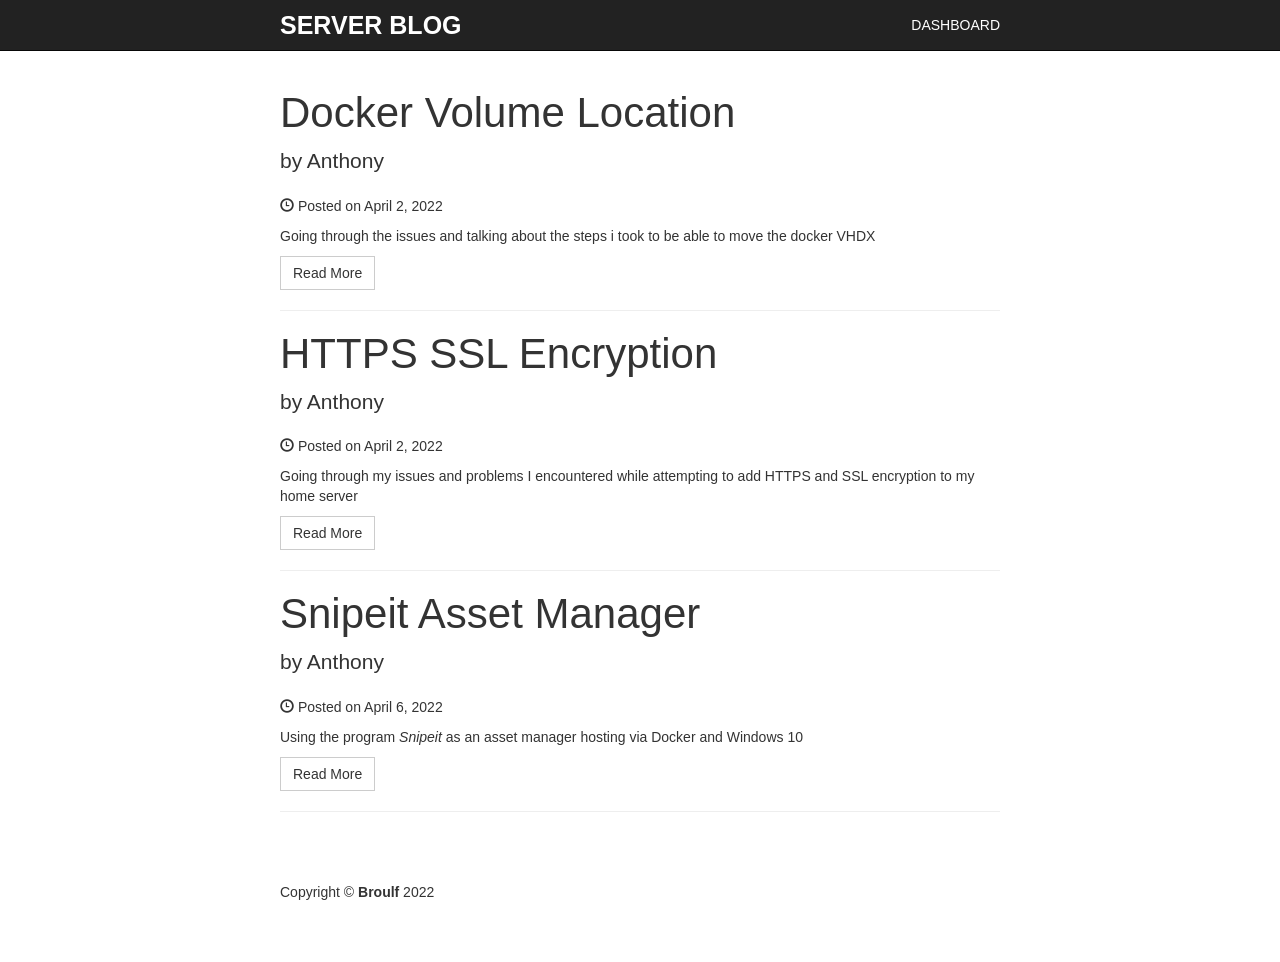
<file: blog/index.html>
<!DOCTYPE html>
<html lang="en">

  <head>

    <meta charset="utf-8">
    <meta http-equiv="X-UA-Compatible" content="IE=edge">
    <meta name="viewport" content="width=device-width, initial-scale=1">
    <meta name="description" content="">
    <meta name="author" content="">

    <title>Home - Server Blog</title>

    <!-- Bootstrap Core CSS -->
    <link href="css/bootstrap.min.css" rel="stylesheet">

    <!-- Custom CSS -->
    <link href="css/simple-blog-template.css" rel="stylesheet">

  </head>

  <body>

    <!-- Navigation -->
    <nav class="navbar navbar-inverse navbar-fixed-top" role="navigation">
      <div class="container">
        <!-- Brand and toggle get grouped for better mobile display -->
        <div class="navbar-header">
          <button type="button" class="navbar-toggle" data-toggle="collapse" data-target="#bs-example-navbar-collapse-1">
            <span class="sr-only">Toggle navigation</span>
            <span class="icon-bar"></span>
            <span class="icon-bar"></span>
            <span class="icon-bar"></span>
          </button>
          <a class="navbar-brand" href="index.html">Server Blog</a>
        </div>
        <!-- Collect the nav links, forms, and other content for toggling -->
        <div class="collapse navbar-collapse" id="bs-example-navbar-collapse-1">
          <ul class="nav navbar-nav navbar-right">
            <li>
              <a href="https://broulf.org">Dashboard</a>
            </li>
          </ul>
        </div>
        <!-- /.navbar-collapse -->
      </div>
      <!-- /.container -->
    </nav>

    <!-- Page Content -->
    <div class="container">

      <div class="row">

        <!-- Blog Entries Column -->
        <div class="col-md-12">

          <!-- First Blog Post -->
          <h2 class="post-title">
            <a href="post0.html">Docker Volume Location</a>
          </h2>
          <p class="lead">
            by Anthony
          </p>
          <p><span class="glyphicon glyphicon-time"></span> Posted on April 2, 2022</p>
          <p>Going through the issues and talking about the steps i took to be able to move the docker VHDX</p>
          <a class="btn btn-default" href="post0.html">Read More</a>

          <hr>

          <!-- Second Blog Post -->
          <h2 class="post-title">
            <a href="post1.html">HTTPS SSL Encryption</a>
          </h2>
          <p class="lead">
            by Anthony
          </p>
          <p><span class="glyphicon glyphicon-time"></span> Posted on April 2, 2022</p>
          <p>Going through my issues and problems I encountered while attempting to add HTTPS and SSL encryption to my home server</p>
          <a class="btn btn-default" href="post1.html">Read More</a>

          <hr>
        
          <!-- Third Blog Post -->
          <h2 class="post-title">
            <a href="post2.html">Snipeit Asset Manager</a>
          </h2>
          <p class="lead">
            by Anthony
          </p>
          <p><span class="glyphicon glyphicon-time"></span> Posted on April 6, 2022</p>
          <p>Using the program <i>Snipeit</i> as an asset manager hosting via Docker and Windows 10</p>
          <a class="btn btn-default" href="post2.html">Read More</a>

          <hr>
        
          <!-- Pager 
          <ul class="pager">
            <li class="previous">
              <a href="#">Prev</a>
            </li>
            <li class="next">
              <a href="#">Next</a>
            </li>
          </ul>
        -->
        </div>

      </div>
      <!-- /.row -->

    </div>
    <!-- /.container -->

    <!-- Footer -->
    <footer>
      <div class="container">
        <div class="row">
          <div class="col-lg-12">
            <p>Copyright &copy; <b>Broulf</b> 2022</p>
          </div>
          <!-- /.col-lg-12 -->
        </div>
        <!-- /.row -->
      </div>
    </footer>


    <!-- jQuery -->
    <script src="js/jquery.js"></script>

    <!-- Bootstrap Core JavaScript -->
    <script src="js/bootstrap.min.js"></script>

  </body>

</html>
</file>
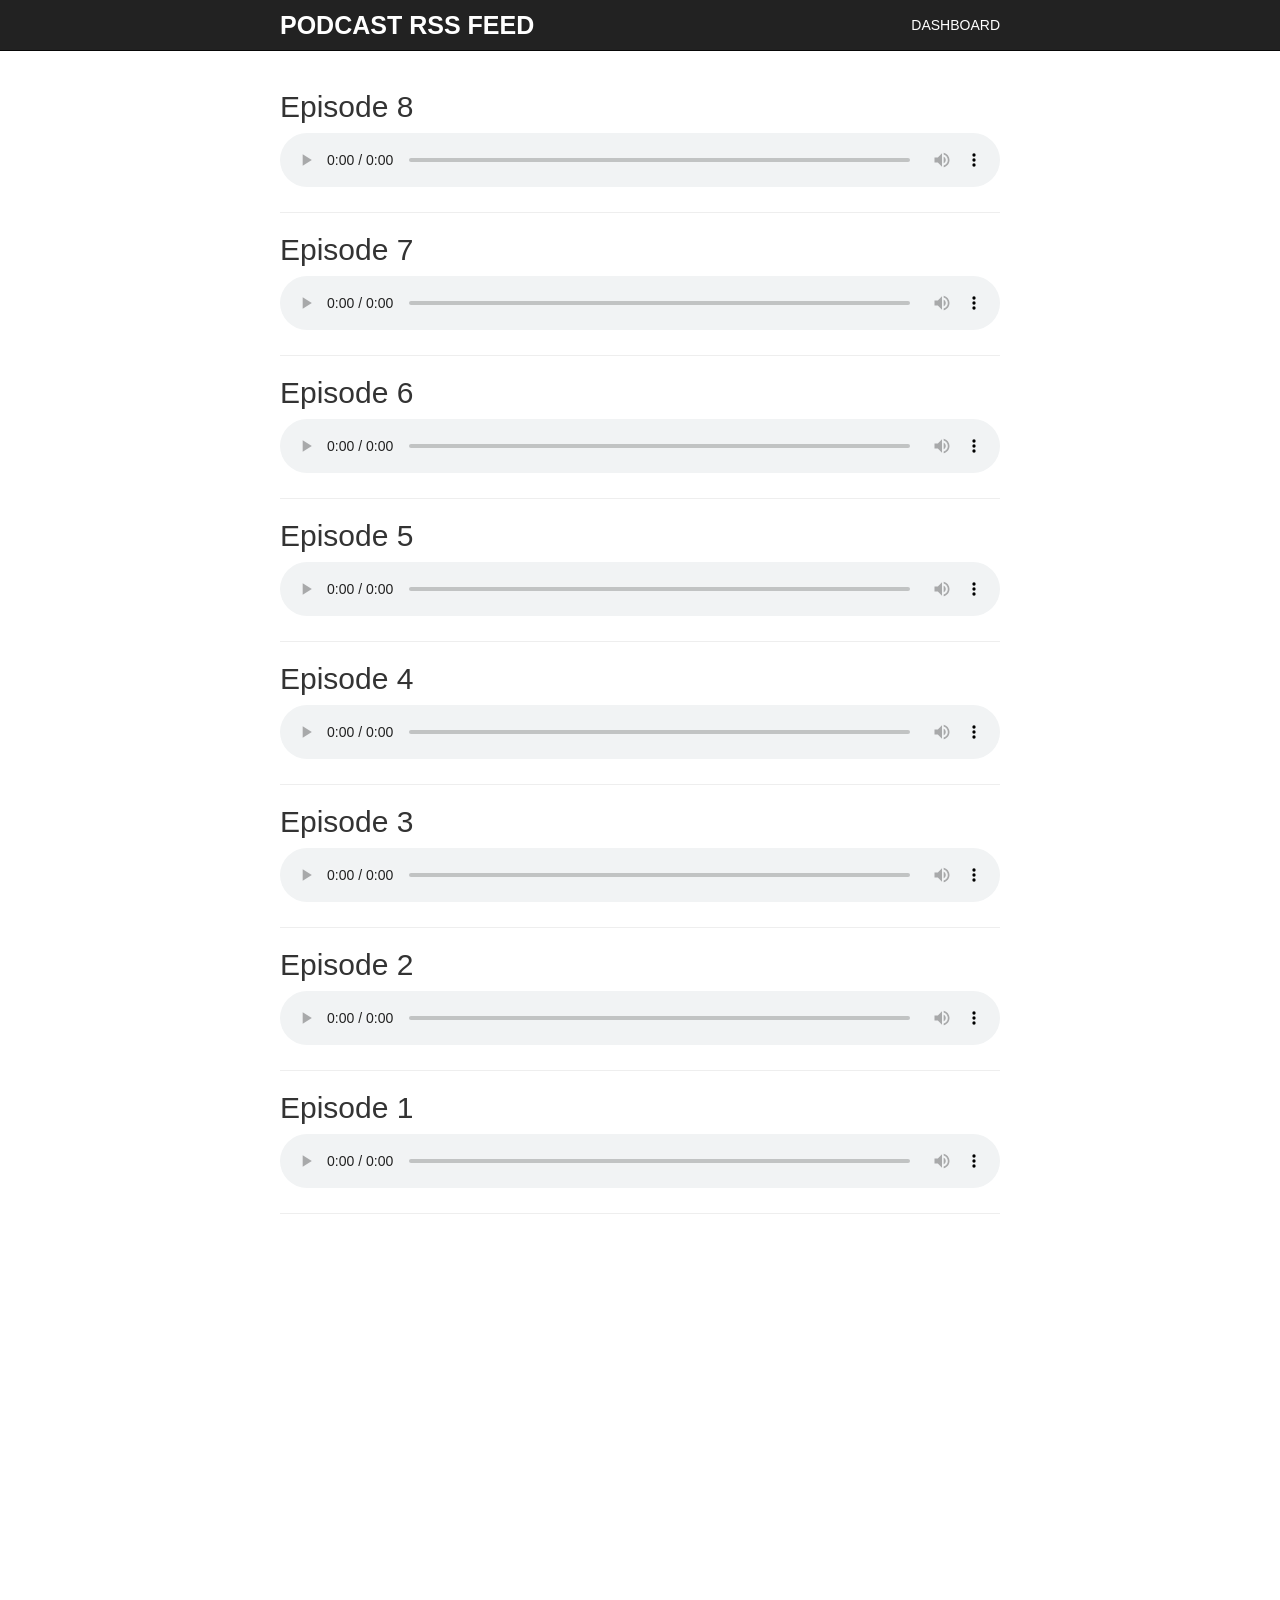
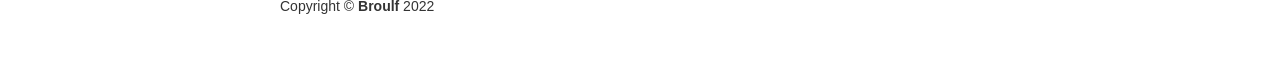
<file: feed/index.html>
<!DOCTYPE html>
<html lang="en">

  <head>

    <meta charset="utf-8">
    <meta http-equiv="X-UA-Compatible" content="IE=edge">
    <meta name="viewport" content="width=device-width, initial-scale=1">
    <meta name="description" content="">
    <meta name="author" content="">

    <title>Home - Podcast RSS Feed</title>

    <!-- Bootstrap Core CSS -->
    <link href="css/bootstrap.min.css" rel="stylesheet">

    <!-- Custom CSS -->
    <link href="css/simple-blog-template.css" rel="stylesheet">

  </head>

  <body>

    <!-- Navigation -->
    <nav class="navbar navbar-inverse navbar-fixed-top" role="navigation">
      <div class="container">
        <!-- Brand and toggle get grouped for better mobile display -->
        <div class="navbar-header">
          <button type="button" class="navbar-toggle" data-toggle="collapse" data-target="#bs-example-navbar-collapse-1">
            <span class="sr-only">Toggle navigation</span>
            <span class="icon-bar"></span>
            <span class="icon-bar"></span>
            <span class="icon-bar"></span>
          </button>
          <a class="navbar-brand" href="index.html">Podcast RSS Feed</a>
        </div>
        <!-- Collect the nav links, forms, and other content for toggling -->
        <div class="collapse navbar-collapse" id="bs-example-navbar-collapse-1">
          <ul class="nav navbar-nav navbar-right">
            <li>
              <a href="https://broulf.org">Dashboard</a>
            </li>
          </ul>
        </div>
        <!-- /.navbar-collapse -->
      </div>
      <!-- /.container -->
    </nav>

    <!-- Page Content -->
    <div class="container">

      <div class="row">

        <!-- Blog Entries Column -->
        <div class="col-md-12">
          <!-- Insert Here -->
					<h2>Episode 8</h2>
					<audio controls src="https://broulf.org/feed/Test8.mp3" style="width: 100%" type="audio/mpeg"> Your browser does not support the <code>audio</code> element. </audio>
					<hr>
					<h2>Episode 7</h2>
					<audio controls src="https://broulf.org/feed/Test7.mp3" style="width: 100%" type="audio/mpeg"> Your browser does not support the <code>audio</code> element. </audio>
					<hr>
					<h2>Episode 6</h2>
					<audio controls src="https://broulf.org/feed/Test6.mp3" style="width: 100%" type="audio/mpeg"> Your browser does not support the <code>audio</code> element. </audio>
					<hr>
					<h2>Episode 5</h2>
					<audio controls src="https://broulf.org/feed/Test5.mp3" style="width: 100%" type="audio/mpeg"> Your browser does not support the <code>audio</code> element. </audio>
					<hr>
					<h2>Episode 4</h2>
					<audio controls src="https://broulf.org/feed/Test4.mp3" style="width: 100%" type="audio/mpeg"> Your browser does not support the <code>audio</code> element. </audio>
					<hr>
					<h2>Episode 3</h2>
					<audio controls src="https://broulf.org/feed/Test3.mp3" style="width: 100%" type="audio/mpeg"> Your browser does not support the <code>audio</code> element. </audio>
					<hr>
          <h2>Episode 2</h2>
          <audio controls src="https://broulf.org/feed/Test2.mp3" style="width: 100%" type="audio/mpeg"> Your browser does not support the <code>audio</code> element. </audio>
          <hr>
          <h2>Episode 1</h2>
          <audio controls src="https://broulf.org/feed/Test1.mp3" style="width: 100%" type="audio/mpeg"> Your browser does not support the <code>audio</code> element. </audio>
          <hr>
          <iframe src="https://anchor.fm/anthony-segura8/embed" style="width: 100%" frameborder="0" scrolling="no"></iframe>
          <iframe style="border-radius:12px" src="https://open.spotify.com/embed/show/3Hk8u6GLn1rAZGGlXHoMRQ?utm_source=generator&theme=0" width="100%" height="152" frameBorder="0" allowfullscreen="" allow="autoplay; clipboard-write; encrypted-media; fullscreen; picture-in-picture"></iframe>
          <!-- Pager 
          <ul class="pager">
            <li class="previous">
              <a href="#">Prev</a>
            </li>
            <li class="next">
              <a href="#">Next</a>
            </li>
          </ul>
        -->
        </div>

      </div>
      <!-- /.row -->

    </div>
    <!-- /.container -->

    <!-- Footer -->
    <footer>
      <div class="container">
        <div class="row">
          <div class="col-lg-12">
            <p>Copyright &copy; <b>Broulf</b> 2022</p>
          </div>
          <!-- /.col-lg-12 -->
        </div>
        <!-- /.row -->
      </div>
    </footer>


    <!-- jQuery -->
    <script src="js/jquery.js"></script>

    <!-- Bootstrap Core JavaScript -->
    <script src="js/bootstrap.min.js"></script>

  </body>

</html>
</file>
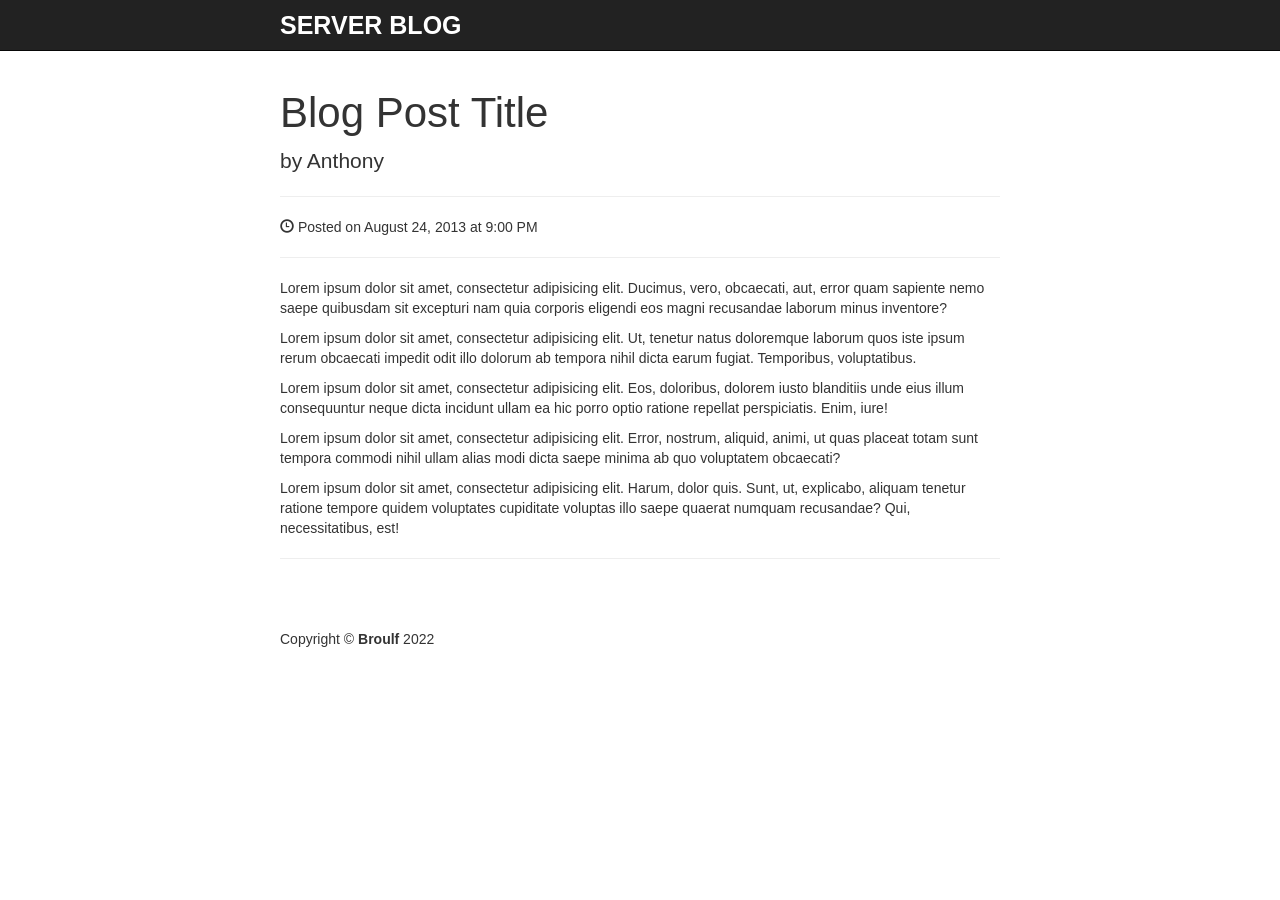
<file: blog/post-template.html>
<!DOCTYPE html>
<html lang="en">

  <head>

    <meta charset="utf-8">
    <meta http-equiv="X-UA-Compatible" content="IE=edge">
    <meta name="viewport" content="width=device-width, initial-scale=1">
    <meta name="description" content="">
    <meta name="author" content="">

    <title>Post - Simple Blog Template</title>

    <!-- Bootstrap Core CSS -->
    <link href="css/bootstrap.min.css" rel="stylesheet">

    <!-- Custom CSS -->
    <link href="css/simple-blog-template.css" rel="stylesheet">

  </head>

  <body>

    <!-- Navigation -->
    <nav class="navbar navbar-inverse navbar-fixed-top" role="navigation">
      <div class="container">
        <!-- Brand and toggle get grouped for better mobile display -->
        <div class="navbar-header">
          <button type="button" class="navbar-toggle" data-toggle="collapse" data-target="#bs-example-navbar-collapse-1">
            <span class="sr-only">Toggle navigation</span>
            <span class="icon-bar"></span>
            <span class="icon-bar"></span>
            <span class="icon-bar"></span>
          </button>
          <a class="navbar-brand" href="index.html">Server Blog</a>
        </div>
        <!-- Collect the nav links, forms, and other content for toggling -->
        <div class="collapse navbar-collapse" id="bs-example-navbar-collapse-1">
        </div>
        <!-- /.navbar-collapse -->
      </div>
      <!-- /.container -->
    </nav>


    <!-- Page Content -->
    <div class="container">

      <div class="row">

        <!-- Blog Post Content Column -->
        <div class="col-lg-12">

          <!-- Blog Post -->

          <!-- Title -->
          <h1 class="post-title">Blog Post Title</h1>

          <!-- Author -->
          <p class="lead">
            by Anthony
          </p>

          <hr>

          <!-- Date/Time -->
          <p><span class="glyphicon glyphicon-time"></span> Posted on August 24, 2013 at 9:00 PM</p>

          <hr>

          <!-- Post Content -->
          <p>Lorem ipsum dolor sit amet, consectetur adipisicing elit. Ducimus, vero, obcaecati, aut, error quam sapiente nemo saepe quibusdam sit excepturi nam quia corporis eligendi eos magni recusandae laborum minus inventore?</p>
          <p>Lorem ipsum dolor sit amet, consectetur adipisicing elit. Ut, tenetur natus doloremque laborum quos iste ipsum rerum obcaecati impedit odit illo dolorum ab tempora nihil dicta earum fugiat. Temporibus, voluptatibus.</p>
          <p>Lorem ipsum dolor sit amet, consectetur adipisicing elit. Eos, doloribus, dolorem iusto blanditiis unde eius illum consequuntur neque dicta incidunt ullam ea hic porro optio ratione repellat perspiciatis. Enim, iure!</p>
          <p>Lorem ipsum dolor sit amet, consectetur adipisicing elit. Error, nostrum, aliquid, animi, ut quas placeat totam sunt tempora commodi nihil ullam alias modi dicta saepe minima ab quo voluptatem obcaecati?</p>
          <p>Lorem ipsum dolor sit amet, consectetur adipisicing elit. Harum, dolor quis. Sunt, ut, explicabo, aliquam tenetur ratione tempore quidem voluptates cupiditate voluptas illo saepe quaerat numquam recusandae? Qui, necessitatibus, est!</p>

          <hr>

        </div>
      </div>
      <!-- /.row -->

    </div>
    <!-- /.container -->

    <!-- Footer -->
    <footer>
      <div class="container">
        <div class="row">
          <div class="col-lg-12">
            <p>Copyright &copy; <b>Broulf</b> 2022</p>
          </div>
          <!-- /.col-lg-12 -->
        </div>
        <!-- /.row -->
      </div>
    </footer>

    <!-- jQuery -->
    <script src="js/jquery.js"></script>

    <!-- Bootstrap Core JavaScript -->
    <script src="js/bootstrap.min.js"></script>

  </body>

</html>
</file>
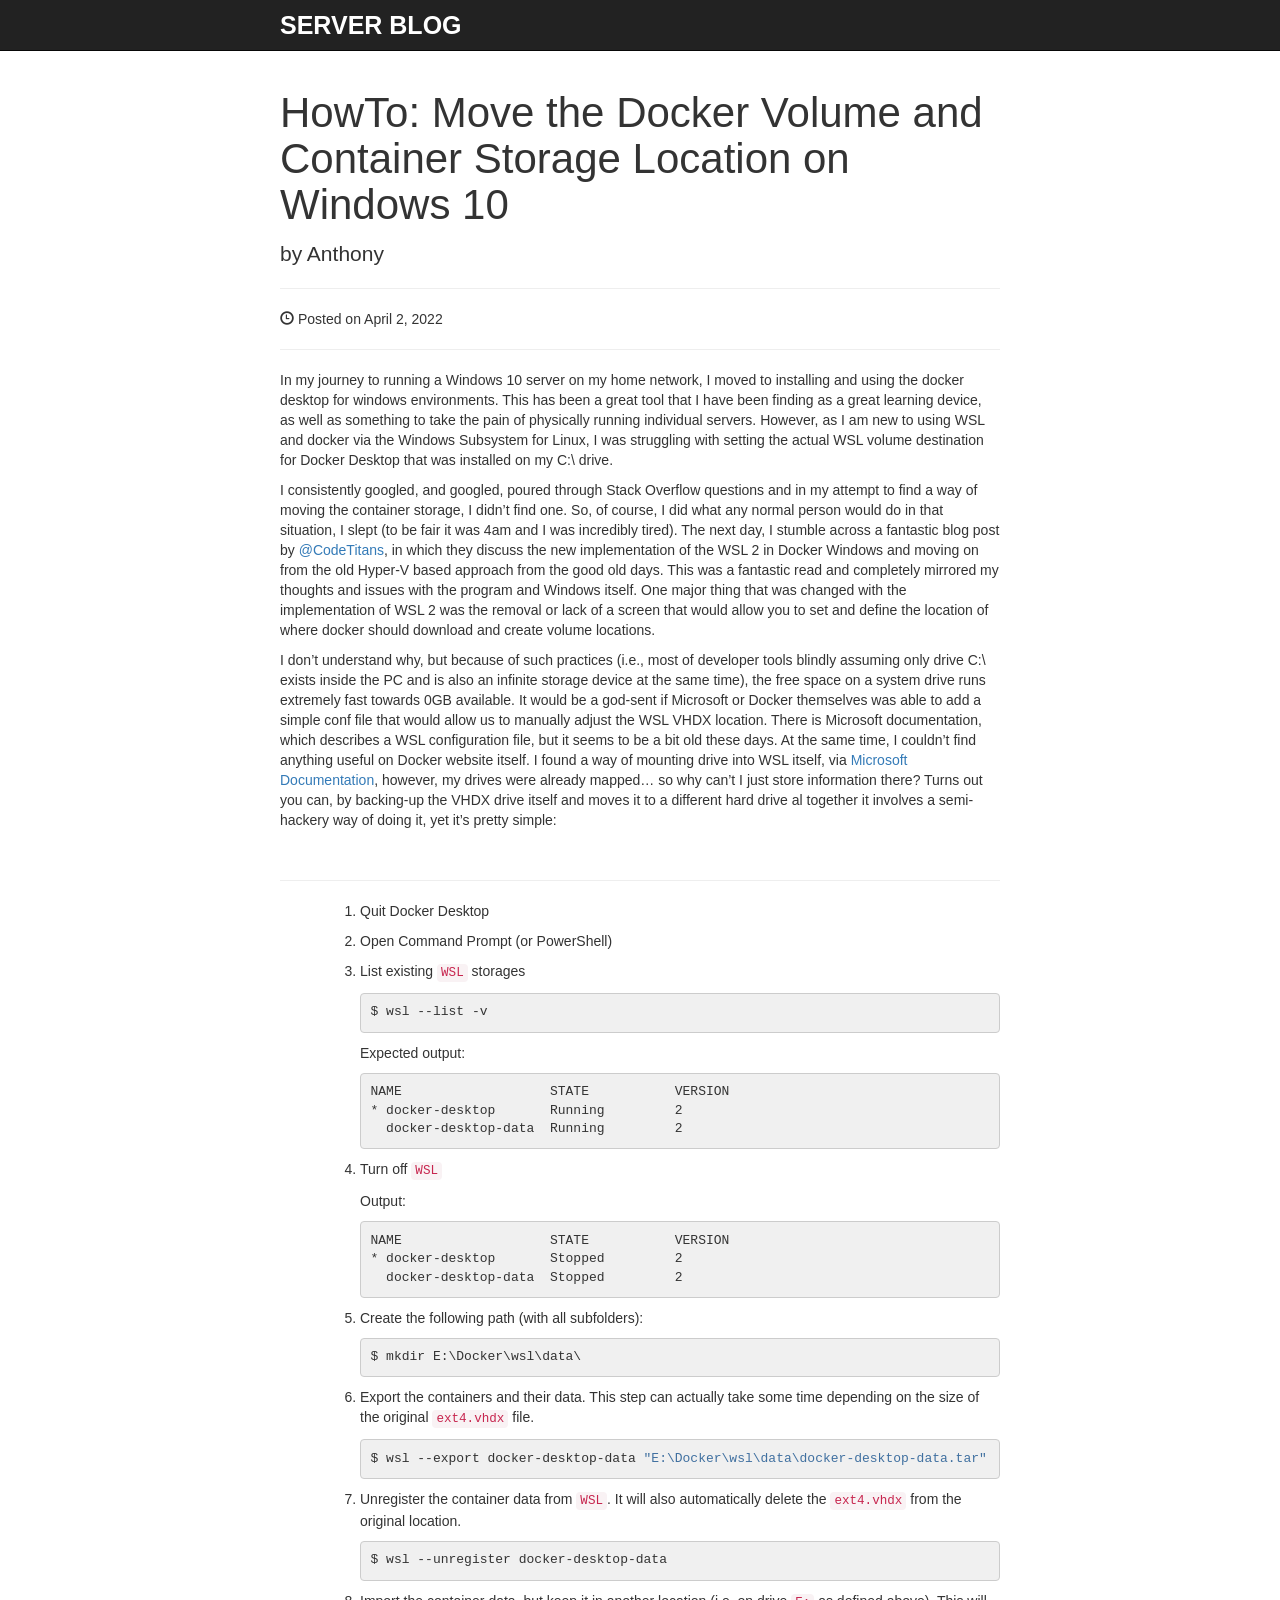
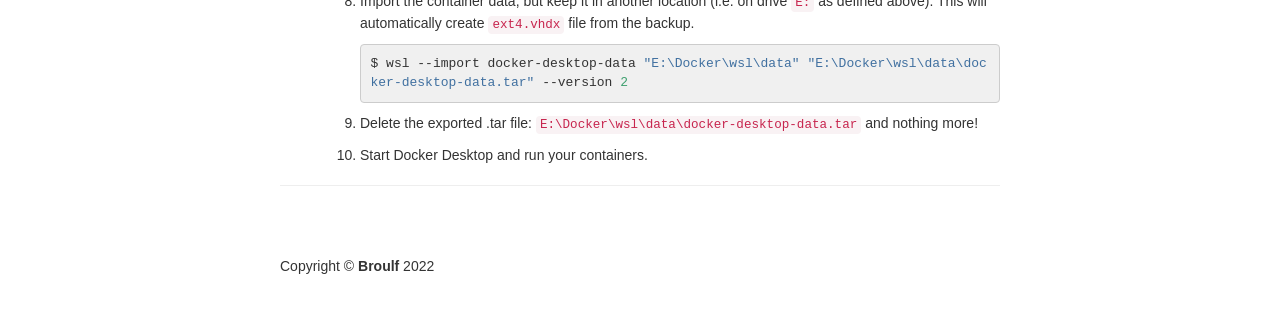
<file: blog/post0.html>
<!DOCTYPE html>
<html lang="en">

  <head>

    <style>
      code {
        font-family: Consolas,"courier new";
        color: crimson;
        background-color: #fffeea;
        padding: 2px;
        font-size: 105%;
      }
    </style>

    <meta charset="utf-8">
    <meta http-equiv="X-UA-Compatible" content="IE=edge">
    <meta name="viewport" content="width=device-width, initial-scale=1">
    <meta name="description" content="">
    <meta name="author" content="">

    <title>Docker - Volume Location</title>

    <!-- Bootstrap Core CSS -->
    <link href="css/bootstrap.min.css" rel="stylesheet">

    <!-- Custom CSS -->
    <link href="css/simple-blog-template.css" rel="stylesheet">

  </head>

  <body>

    <!-- Navigation -->
    <nav class="navbar navbar-inverse navbar-fixed-top" role="navigation">
      <div class="container">
        <!-- Brand and toggle get grouped for better mobile display -->
        <div class="navbar-header">
          <button type="button" class="navbar-toggle" data-toggle="collapse" data-target="#bs-example-navbar-collapse-1">
            <span class="sr-only">Toggle navigation</span>
            <span class="icon-bar"></span>
            <span class="icon-bar"></span>
            <span class="icon-bar"></span>
          </button>
          <a class="navbar-brand" href="index.html">Server Blog</a>
        </div>
        <!-- Collect the nav links, forms, and other content for toggling -->
        <div class="collapse navbar-collapse" id="bs-example-navbar-collapse-1">
        </div>
        <!-- /.navbar-collapse -->
      </div>
      <!-- /.container -->
    </nav>


    <!-- Page Content -->
    <div class="container">

      <div class="row">

        <!-- Blog Post Content Column -->
        <div class="col-lg-12">

          <!-- Blog Post -->

          <!-- Title -->
          <h1 class="post-title">HowTo: Move the Docker Volume and Container Storage Location on Windows 10</h1>

          <!-- Author -->
          <p class="lead">
            by Anthony
          </p>

          <hr>

          <!-- Date/Time -->
          <p><span class="glyphicon glyphicon-time"></span> Posted on April 2, 2022</p>

          <hr>

          <!-- Post Content -->
          <p>In my journey to running a Windows 10 server on my home network, I moved to installing and using the docker desktop for windows environments. 
              This has been a great tool that I have been finding as a great learning device, as well as something to take the pain of physically running individual servers. 
              However, as I am new to using WSL and docker via the Windows Subsystem for Linux, I was struggling with setting the actual WSL volume destination for Docker Desktop that was installed on my C:\ drive.
            </p>
          <p>I consistently googled, and googled, poured through Stack Overflow questions and in my attempt to find a way of moving the container storage, I didn’t find one. 
              So, of course, I did what any normal person would do in that situation, I slept (to be fair it was 4am and I was incredibly tired). 
              The next day, I stumble across a fantastic blog post by <a href="https://blog.codetitans.pl/post/howto-docker-over-wsl2-location/">@CodeTitans</a>, 
              in which they discuss the new implementation of the WSL 2 in Docker Windows and moving on from the old Hyper-V based approach from the good old days. 
              This was a fantastic read and completely mirrored my thoughts and issues with the program and Windows itself. 
              One major thing that was changed with the implementation of WSL 2 was the removal or lack of a screen that would 
              allow you to set and define the location of where docker should download and create volume locations.</p>
          <p>I don’t understand why, but because of such practices (i.e., most of developer tools blindly assuming only drive C:\ exists inside the PC and is also an infinite storage device at the same time), 
              the free space on a system drive runs extremely fast towards 0GB available. It would be a god-sent if Microsoft or Docker themselves was able to add a simple conf file that would allow us to 
              manually adjust the WSL VHDX location. There is Microsoft documentation, which describes a WSL configuration file, but it seems to be a bit old these days. At the same time, 
              I couldn’t find anything useful on Docker website itself. I found a way of mounting drive into WSL itself, 
              via <a href="https://docs.microsoft.com/en-us/windows/wsl/wsl2-mount-disk">Microsoft Documentation</a>, however, my drives were already mapped… so why can’t I just store information there? 
              Turns out you can, by backing-up the VHDX drive itself and moves it to a different hard drive al together it involves a semi-hackery way of doing it, yet it’s pretty simple: </p> <br>
          <hr>
          <ol>
            <ol><li><p>Quit Docker Desktop</p></li>
                <li><p>Open Command Prompt (or PowerShell)</p></li>
                <li><p>List existing <code>WSL</code> storages</p>
                <div class="highlight"><pre style="background-color:#f0f0f0;-moz-tab-size:4;-o-tab-size:4;tab-size:4"><code class="language-bash" data-lang="bash">$ wsl --list -v</code></pre></div>
                <p>Expected output:</p>
                <div class="highlight"><pre style="background-color:#f0f0f0;-moz-tab-size:4;-o-tab-size:4;tab-size:4"><code class="language-plain" data-lang="plain">NAME                   STATE           VERSION                                          * docker-desktop       Running         2                                                &nbsp&nbspdocker-desktop-data  Running         2</code></pre></div></li>
                <li><p>Turn off <code>WSL</code></p>
                <p>Output:</p>
                <div class="highlight"><pre style="background-color:#f0f0f0;-moz-tab-size:4;-o-tab-size:4;tab-size:4"><code class="language-plain" data-lang="plain">NAME                   STATE           VERSION                                          * docker-desktop       Stopped         2                                                &nbsp&nbspdocker-desktop-data  Stopped         2</code></pre></div></li>
                <li><p>Create the following path (with all subfolders):</p><div class="highlight"><pre style="background-color:#f0f0f0;-moz-tab-size:4;-o-tab-size:4;tab-size:4"><code class="language-plain" data-lang="plain">$ mkdir E:\Docker\wsl\data\</code></pre></div></li>
                <li><p>Export the containers and their data. This step can actually take some time depending on the size of the original <code>ext4.vhdx</code> file.</p><div class="highlight"><pre style="background-color:#f0f0f0;-moz-tab-size:4;-o-tab-size:4;tab-size:4"><code class="language-bash" data-lang="bash">$ wsl --export docker-desktop-data <span style="color:#4070a0">"E:\Docker\wsl\data\docker-desktop-data.tar"</span></code></pre></div></li>
                <li><p>Unregister the container data from <code>WSL</code>. It will also automatically delete the <code>ext4.vhdx</code> from the original location.</p><div class="highlight"><pre style="background-color:#f0f0f0;-moz-tab-size:4;-o-tab-size:4;tab-size:4"><code class="language-bash" data-lang="bash">$ wsl --unregister docker-desktop-data</code></pre></div></li>
                <li><p>Import the container data, but keep it in another location (i.e. on drive <code>E:</code> as defined above). This will automatically create <code>ext4.vhdx</code> file from the backup.</p><div class="highlight"><pre style="background-color:#f0f0f0;-moz-tab-size:4;-o-tab-size:4;tab-size:4"><code class="language-bash" data-lang="bash">$ wsl --import docker-desktop-data <span style="color:#4070a0">"E:\Docker\wsl\data"</span> <span style="color:#4070a0">"E:\Docker\wsl\data\docker-desktop-data.tar"</span> --version <span style="color:#40a070">2</span></code></pre></div></li>
                <li><p>Delete the exported .tar file: <code>E:\Docker\wsl\data\docker-desktop-data.tar</code> and nothing more!</p></li><li><p>Start Docker Desktop and run your containers.</p></li></ol>
          </ol>
          <hr>

        </div>
      </div>
      <!-- /.row -->

    </div>
    <!-- /.container -->

    <!-- Footer -->
    <footer>
      <div class="container">
        <div class="row">
          <div class="col-lg-12">
            <p>Copyright &copy; <b>Broulf</b> 2022</p>
          </div>
          <!-- /.col-lg-12 -->
        </div>
        <!-- /.row -->
      </div>
    </footer>

    <!-- jQuery -->
    <script src="js/jquery.js"></script>

    <!-- Bootstrap Core JavaScript -->
    <script src="js/bootstrap.min.js"></script>

  </body>

</html>
</file>
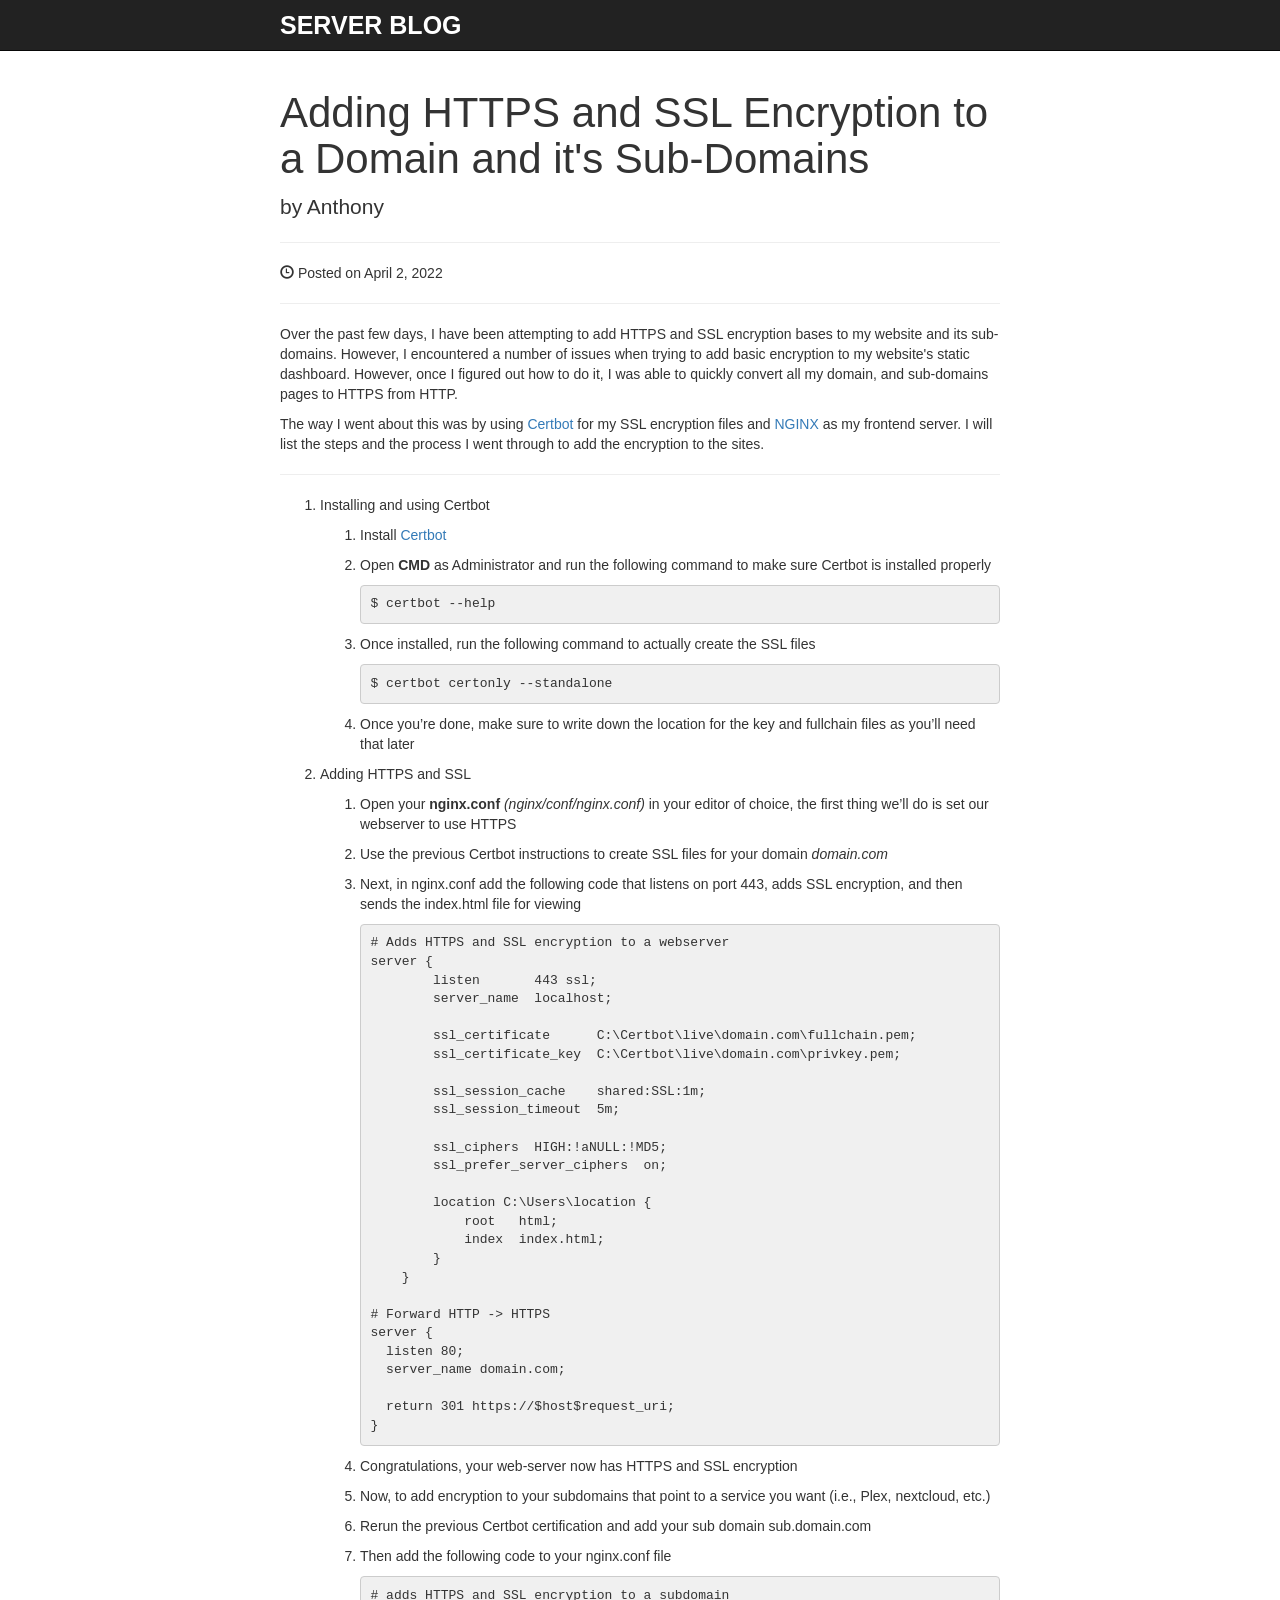
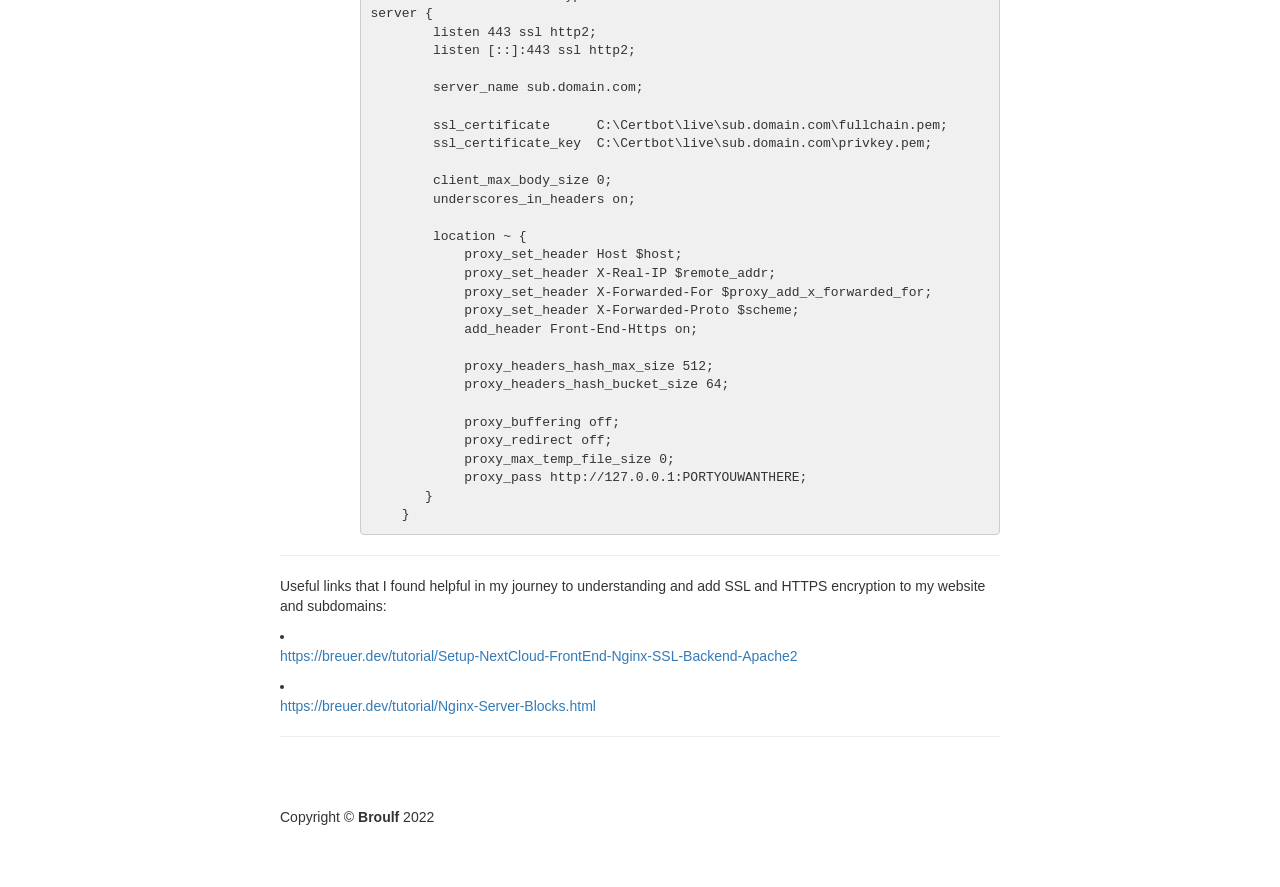
<file: blog/post1.html>
<!DOCTYPE html>
<html lang="en">

  <head>
    <meta charset="utf-8">
    <meta http-equiv="X-UA-Compatible" content="IE=edge">
    <meta name="viewport" content="width=device-width, initial-scale=1">
    <meta name="description" content="">
    <meta name="author" content="">

    <title>HTTPS - HTTPS SSL Encryption</title>

    <!-- Bootstrap Core CSS -->
    <link href="css/bootstrap.min.css" rel="stylesheet">

    <!-- Custom CSS -->
    <link href="css/simple-blog-template.css" rel="stylesheet">
  </head>

  <body>
    <!-- Navigation -->
    <nav class="navbar navbar-inverse navbar-fixed-top" role="navigation">
      <div class="container">
        <!-- Brand and toggle get grouped for better mobile display -->
        <div class="navbar-header">
          <button type="button" class="navbar-toggle" data-toggle="collapse" data-target="#bs-example-navbar-collapse-1">
            <span class="sr-only">Toggle navigation</span>
            <span class="icon-bar"></span>
            <span class="icon-bar"></span>
            <span class="icon-bar"></span>
          </button>
          <a class="navbar-brand" href="index.html">Server Blog</a>
        </div>
        <!-- Collect the nav links, forms, and other content for toggling -->
        <div class="collapse navbar-collapse" id="bs-example-navbar-collapse-1">
        </div>
        <!-- /.navbar-collapse -->
      </div>
      <!-- /.container -->
    </nav>


    <!-- Page Content -->
    <div class="container">

      <div class="row">

        <!-- Blog Post Content Column -->
        <div class="col-lg-12">
          <!-- Blog Post -->
          <!-- Title -->
          <h1 class="post-title">Adding HTTPS and SSL Encryption to a Domain and it's Sub-Domains</h1>
          <!-- Author -->
          <p class="lead">
            by Anthony
          </p>

          <hr>

          <!-- Date/Time -->
          <p><span class="glyphicon glyphicon-time"></span> Posted on April 2, 2022</p>

          <hr>

          <!-- Post Content -->
          <p>
            Over the past few days, I have been attempting to add HTTPS and SSL encryption bases to my website and its sub-domains. 
            However, I encountered a number of issues when trying to add basic encryption to my website's static dashboard. 
            However, once I figured out how to do it, I was able to quickly convert all my domain, and sub-domains pages to HTTPS from HTTP.
          </p>
          <p>
            The way I went about this was by using <a href="https://certbot.eff.org/instructions?ws=webproduct&os=windows">Certbot</a> 
            for my SSL encryption files and <a href="https://nginx.org">NGINX</a> as my frontend server. 
            I will list the steps and the process I went through to add the encryption to the sites. 
          </p>

          <hr>
          
          <ol> <!-- <li><p></p></li> -->
            <li><p>Installing and using Certbot</p></li>
            <ol>
              <li><p>Install <a href="https://certbot.eff.org/instructions?ws=webproduct&os=windows">Certbot</a></p></li>
              <li><p>Open <b>CMD</b> as Administrator and run the following command to make sure Certbot is installed properly</p></li>
              <div class="highlight"><pre style="background-color:#f0f0f0;-moz-tab-size:4;-o-tab-size:4;tab-size:4"><code class="language-bash" data-lang="bash">$ certbot --help</code></pre></div>
              <li><p>Once installed, run the following command to actually create the SSL files</p></li>
              <div class="highlight"><pre style="background-color:#f0f0f0;-moz-tab-size:4;-o-tab-size:4;tab-size:4"><code class="language-bash" data-lang="bash">$ certbot certonly --standalone</code></pre></div>
              <li><p>Once you’re done, make sure to write down the location for the key and fullchain files as you’ll need that later</p></li>
            </ol>
            <li><p>Adding HTTPS and SSL</p></li>
            <ol>
              <li><p>Open your <b>nginx.conf</b> <i>(nginx/conf/nginx.conf)</i> in your editor of choice, the first thing we’ll do is set our webserver to use HTTPS</p></li>
              <li><p>Use the previous Certbot instructions to create SSL files for your domain <i>domain.com</i></p></li>
              <li><p>Next, in nginx.conf add the following code that listens on port 443, adds SSL encryption, and then sends the index.html file for viewing</p></li>
              <div class="highlight">
                <pre style="background-color:#f0f0f0;-moz-tab-size:4;-o-tab-size:4;tab-size:4"><code class="language-bash" data-lang="bash"># Adds HTTPS and SSL encryption to a webserver
server {
        listen       443 ssl;
        server_name  localhost;

        ssl_certificate      C:\Certbot\live\domain.com\fullchain.pem;
        ssl_certificate_key  C:\Certbot\live\domain.com\privkey.pem;

        ssl_session_cache    shared:SSL:1m;
        ssl_session_timeout  5m;

        ssl_ciphers  HIGH:!aNULL:!MD5;
        ssl_prefer_server_ciphers  on;

        location C:\Users\location {
            root   html;
            index  index.html;
        }
    }

# Forward HTTP -> HTTPS
server {
  listen 80;
  server_name domain.com;
    
  return 301 https://$host$request_uri;
}</code></pre></div>
              <li><p>Congratulations, your web-server now has HTTPS and SSL encryption</p></li>
              <li><p>Now, to add encryption to your subdomains that point to a service you want (i.e., Plex, nextcloud, etc.) </p></li>
              <li><p>Rerun the previous Certbot certification and add your sub domain sub.domain.com</p></li>
              <li><p>Then add the following code to your nginx.conf file</p></li>
              <div class="highlight">
                <pre style="background-color:#f0f0f0;-moz-tab-size:4;-o-tab-size:4;tab-size:4"><code class="language-bash" data-lang="bash"># adds HTTPS and SSL encryption to a subdomain
server {
        listen 443 ssl http2;
        listen [::]:443 ssl http2;

        server_name sub.domain.com;

        ssl_certificate      C:\Certbot\live\sub.domain.com\fullchain.pem;
        ssl_certificate_key  C:\Certbot\live\sub.domain.com\privkey.pem;

        client_max_body_size 0;
        underscores_in_headers on;

        location ~ {
            proxy_set_header Host $host;
            proxy_set_header X-Real-IP $remote_addr;
            proxy_set_header X-Forwarded-For $proxy_add_x_forwarded_for;
            proxy_set_header X-Forwarded-Proto $scheme;
            add_header Front-End-Https on;

            proxy_headers_hash_max_size 512;
            proxy_headers_hash_bucket_size 64;

            proxy_buffering off;
            proxy_redirect off;
            proxy_max_temp_file_size 0;
            proxy_pass http://127.0.0.1:PORTYOUWANTHERE;
       }
    }
</code></pre></div>
            </ol>
          </ol>

          <hr>

          <p>Useful links that I found helpful in my journey to understanding and add SSL and HTTPS encryption to my website and subdomains:</p>
          <li><p><a href="https://breuer.dev/tutorial/Setup-NextCloud-FrontEnd-Nginx-SSL-Backend-Apache2">https://breuer.dev/tutorial/Setup-NextCloud-FrontEnd-Nginx-SSL-Backend-Apache2</a></p></li>
          <li><p><a href="https://breuer.dev/tutorial/Nginx-Server-Blocks.html">https://breuer.dev/tutorial/Nginx-Server-Blocks.html</a></p></li>

          <hr>

        </div>
      </div>
      <!-- /.row -->

    </div>
    <!-- /.container -->

    <!-- Footer -->
    <footer>
      <div class="container">
        <div class="row">
          <div class="col-lg-12">
            <p>Copyright &copy; <b>Broulf</b> 2022</p>
          </div>
          <!-- /.col-lg-12 -->
        </div>
        <!-- /.row -->
      </div>
    </footer>

    <!-- jQuery -->
    <script src="js/jquery.js"></script>

    <!-- Bootstrap Core JavaScript -->
    <script src="js/bootstrap.min.js"></script>

  </body>

</html>
</file>
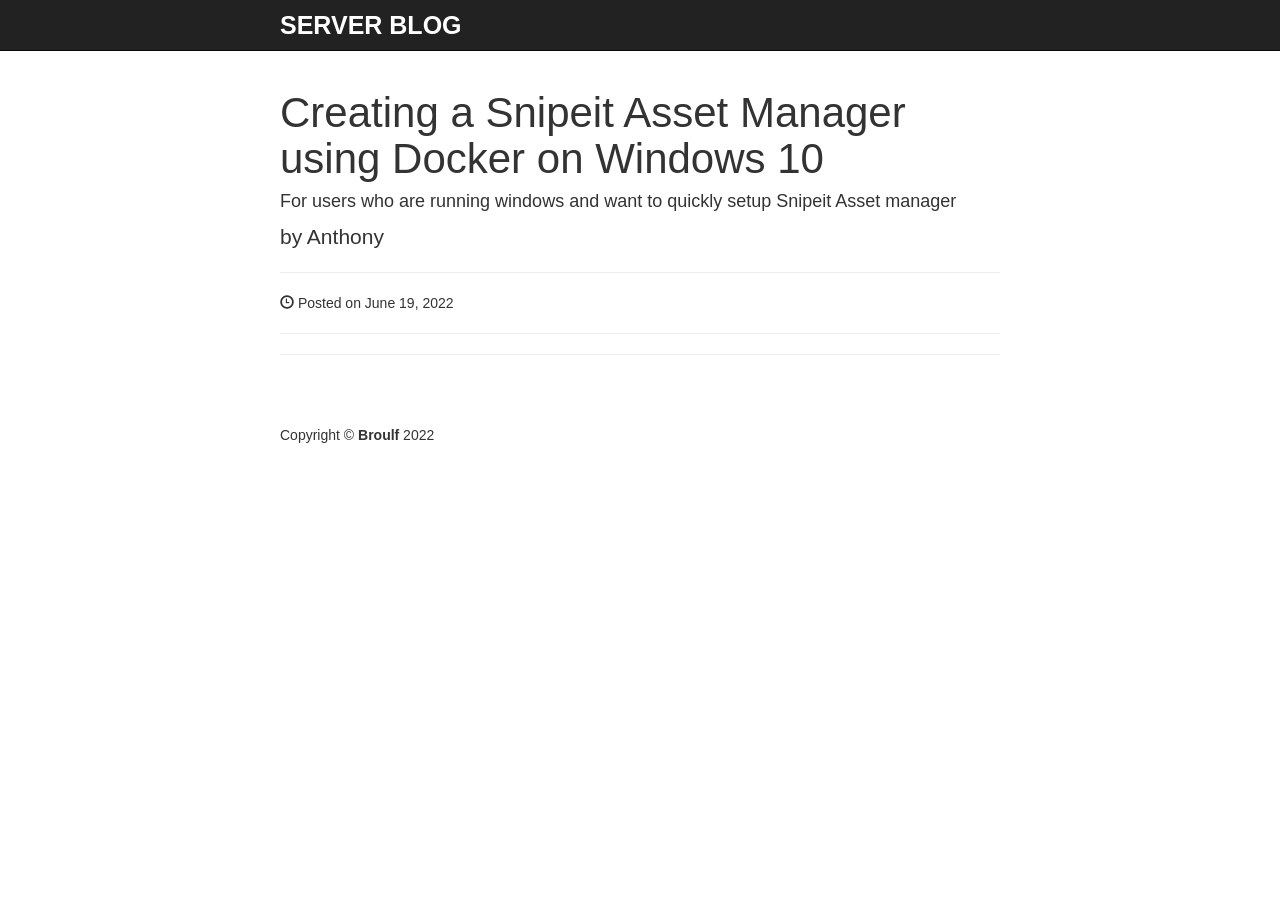
<file: blog/post2.html>
<!DOCTYPE html>
<html lang="en">

  <head>

    <meta charset="utf-8">
    <meta http-equiv="X-UA-Compatible" content="IE=edge">
    <meta name="viewport" content="width=device-width, initial-scale=1">
    <meta name="description" content="">
    <meta name="author" content="">

    <title>Post - Snipeit Setup</title>

    <!-- Bootstrap Core CSS -->
    <link href="css/bootstrap.min.css" rel="stylesheet">

    <!-- Custom CSS -->
    <link href="css/simple-blog-template.css" rel="stylesheet">

  </head>

  <body>

    <!-- Navigation -->
    <nav class="navbar navbar-inverse navbar-fixed-top" role="navigation">
      <div class="container">
        <!-- Brand and toggle get grouped for better mobile display -->
        <div class="navbar-header">
          <button type="button" class="navbar-toggle" data-toggle="collapse" data-target="#bs-example-navbar-collapse-1">
            <span class="sr-only">Toggle navigation</span>
            <span class="icon-bar"></span>
            <span class="icon-bar"></span>
            <span class="icon-bar"></span>
          </button>
          <a class="navbar-brand" href="index.html">Server Blog</a>
        </div>
        <!-- Collect the nav links, forms, and other content for toggling -->
        <div class="collapse navbar-collapse" id="bs-example-navbar-collapse-1">
        </div>
        <!-- /.navbar-collapse -->
      </div>
      <!-- /.container -->
    </nav>


    <!-- Page Content -->
    <div class="container">

      <div class="row">

        <!-- Blog Post Content Column -->
        <div class="col-lg-12">

          <!-- Blog Post -->

          <!-- Title -->
          <h1 class="post-title">Creating a Snipeit Asset Manager using Docker on Windows 10</h1>
		      <h4>For users who are running windows and want to quickly setup Snipeit Asset manager</h4>
		  
          <!-- Author -->
          <p class="lead">
            by Anthony
          </p>

          <hr>

          <!-- Date/Time -->
          <p><span class="glyphicon glyphicon-time"></span> Posted on June 19, 2022</p>

          <hr>

          <!-- Post Content -->
          <p></p>
          <p></p>
          <p></p>
          <p></p>

          <hr>

        </div>
      </div>
      <!-- /.row -->

    </div>
    <!-- /.container -->

    <!-- Footer -->
    <footer>
      <div class="container">
        <div class="row">
          <div class="col-lg-12">
            <p>Copyright &copy; <b>Broulf</b> 2022</p>
          </div>
          <!-- /.col-lg-12 -->
        </div>
        <!-- /.row -->
      </div>
    </footer>

    <!-- jQuery -->
    <script src="js/jquery.js"></script>

    <!-- Bootstrap Core JavaScript -->
    <script src="js/bootstrap.min.js"></script>

  </body>

</html>
</file>
<file: blog/css/simple-blog-template.css>
/*!
 * Simple Blog Template
 * Copyright 2016 Seunghun Lee (https://github.com/earlbread/simple-blog-template)
 * Licensed under MIT (https://github.com/earlbread/simple-blog-template/blob/master/LICENSE)
 */

body {
    padding-top: 70px; /* Required padding for .navbar-fixed-top. Remove if using .navbar-static-top. Change if height of navigation changes. */
}

footer {
    margin: 50px 0;
}

@media (min-width: 1200px) {
  .container {
    width: 750px;
  }
}

/* navigation */
nav {
    text-transform: uppercase;
}

.navbar-inverse .navbar-brand {
    color: white;
    font-weight: bold;
    font-size: 25px;
}

.navbar-inverse .navbar-nav>li>a {
    color: white;
}

/* Posts */
.post-title {
    font-size: 3em;
}

.post-title a {
    color: inherit;
    text-decoration: none;
}

.btn {
    border-radius: 0;
}

.pager li>a {
    color: inherit;
    border-radius: 0;
    border: 0;
    padding: 0.9em 1.4em;
}

/* Login, Sign up, New post */
.login,
.signup {
    margin-top: 20px;
}

.login h1,
.signup h1,
.newpost h1 {
    margin-bottom: 20px;
    text-align: center;
}

.login .form-control,
.signup .form-control,
.newpost .form-control {
    border-radius: 0;
}

.login button,
.signup button {
    margin-top: 20px;
    margin-bottom: 10px;
    width: 100%;
}

.form-group label {
    font-weight: normal;
}

.newpost textarea {
    max-width: 100%;
}
</file>
<file: feed/css/simple-blog-template.css>
/*!
 * Simple Blog Template
 * Copyright 2016 Seunghun Lee (https://github.com/earlbread/simple-blog-template)
 * Licensed under MIT (https://github.com/earlbread/simple-blog-template/blob/master/LICENSE)
 */

body {
    padding-top: 70px; /* Required padding for .navbar-fixed-top. Remove if using .navbar-static-top. Change if height of navigation changes. */
}

footer {
    margin: 50px 0;
}

@media (min-width: 1200px) {
  .container {
    width: 750px;
  }
}

/* navigation */
nav {
    text-transform: uppercase;
}

.navbar-inverse .navbar-brand {
    color: white;
    font-weight: bold;
    font-size: 25px;
}

.navbar-inverse .navbar-nav>li>a {
    color: white;
}

/* Posts */
.post-title {
    font-size: 3em;
}

.post-title a {
    color: inherit;
    text-decoration: none;
}

.btn {
    border-radius: 0;
}

.pager li>a {
    color: inherit;
    border-radius: 0;
    border: 0;
    padding: 0.9em 1.4em;
}

/* Login, Sign up, New post */
.login,
.signup {
    margin-top: 20px;
}

.login h1,
.signup h1,
.newpost h1 {
    margin-bottom: 20px;
    text-align: center;
}

.login .form-control,
.signup .form-control,
.newpost .form-control {
    border-radius: 0;
}

.login button,
.signup button {
    margin-top: 20px;
    margin-bottom: 10px;
    width: 100%;
}

.form-group label {
    font-weight: normal;
}

.newpost textarea {
    max-width: 100%;
}
</file>
